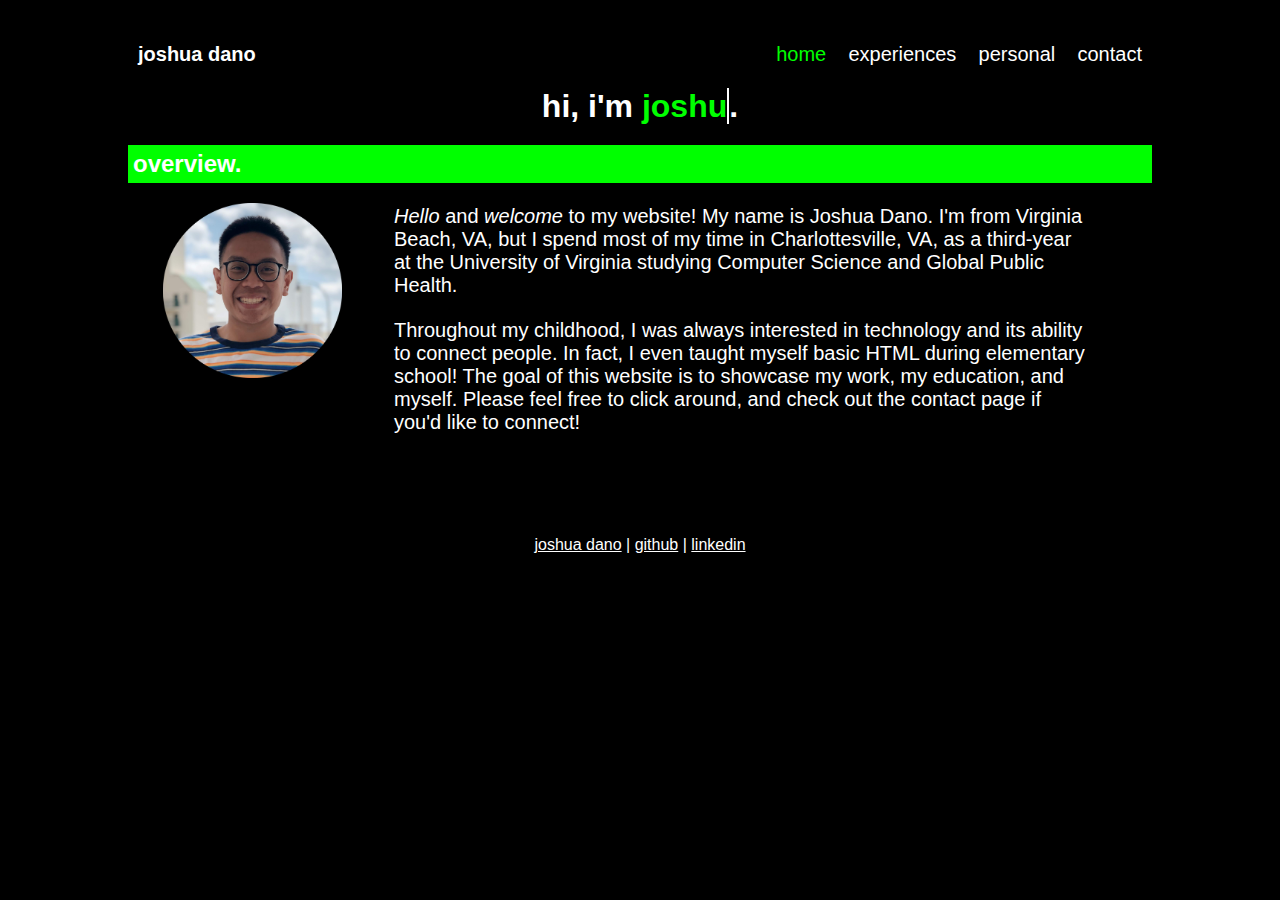
<file: index.html>
<!DOCTYPE html>
<html>
<head>
	<title>Joshua Dano | home</title>
	<link rel="stylesheet" type="text/css" href="main.css">
	<link rel="shortcut icon" type="image/png" href="./images/logo.png"/>


	<!-- code from https://css-tricks.com/snippets/css/typewriter-effect/ -->
	<script>
		var TxtType = function(el, toRotate, period) {
			this.toRotate = toRotate;
			this.el = el;
			this.loopNum = 0;
			this.period = parseInt(period, 10) || 2000;
			this.txt = '';
			this.tick();
			this.isDeleting = false; 
		}

		TxtType.prototype.tick = function() {
			var i = this.loopNum % this.toRotate.length;
			var fullTxt = this.toRotate[i];

			if (this.isDeleting) {
				this.txt = fullTxt.substring(0, this.txt.length -1);
			}
			else {
				this.txt = fullTxt.substring(0, this.txt.length + 1);
			}
			this.el.innerHTML = '<span class = "wrap">'+this.txt+'</span>';

			var that = this;
			var delta = 200 - Math.random() * 100

			if (this.isDeleting) { delta /= 2; }

			if (!this.isDeleting && this.txt === fullTxt) {
				delta = this.period;
				this.isDeleting = true;
			}
			else if (this.isDeleting && this.txt === '') {
				this.isDeleting = false;
				this.loopNum++;
				delta = 500;
			}

			setTimeout(function() {
				that.tick();
			}, delta);
		}

		window.onload = function() {
			var elements = document.getElementsByClassName('typewrite');
			for (var i=0; i<elements.length; i++) {
				var toRotate = elements[i].getAttribute('data-type');
				var period = elements[i].getAttribute('data-period');
				if (toRotate) {
					new TxtType(elements[i], JSON.parse(toRotate), period);

				}
			}
			var css = document.createElement("style");
			css.type = "text/css";
			css.innerHTML = ".typewrite > .wrap { border-right: 0.08em solid #fff }";
			document.body.appendChild(css);
		};
	</script>

</head>
<body>
	<div class="name">
		<p><a href="index.html"><b>joshua dano</b></a></p>
	</div>

	<div class="links">
		<p><a href="index.html"><span style="color: #00ff00">home</span></a>&nbsp;&nbsp;&nbsp;&nbsp;<a href="experiences.html">experiences</a>&nbsp;&nbsp;&nbsp;&nbsp;<a href="personal.html">personal</a>&nbsp;&nbsp;&nbsp;&nbsp;<a href="contact.html">contact</a></p>
	</div>


	<!-- code from https://css-tricks.com/snippets/css/typewriter-effect/ -->
		<h1>hi, i'm 

			<a href="" style="color: #00ff00" class="typewrite" data-period="2000" data-type='["joshua dano", "a student", "a developer"]'></a>.

			<span class= "wrap"></span>
		</a>
	</h1>

		<h2>overview.</h2>
	
		<div class="photo">
			<img src="./images/headshot.png" alt="Headshot of Joshua Dano" width="70%">
		</div>
		<div class="text">
			<p><i>Hello</i> and <i>welcome</i> to my website! My name is Joshua Dano. I'm from Virginia Beach, VA, but I spend most of my time in Charlottesville, VA, as a third-year at the University of Virginia studying Computer Science and Global Public Health. </p>
			<br>
			<p>Throughout my childhood, I was always interested in technology and its ability to connect people. In fact, I even taught myself basic HTML during elementary school! The goal of this website is to showcase my work, my education, and myself. Please feel free to click around, and check out the contact page if you'd like to connect!</p>
		</div>
	</body>

<footer>
	<a href="index.html">joshua dano</a> | <a href="https://www.github.com/joshdano/">github</a> | <a href="https://www.linkedin.com/in/joshdano">linkedin</a>
</footer>
</html>
</file>
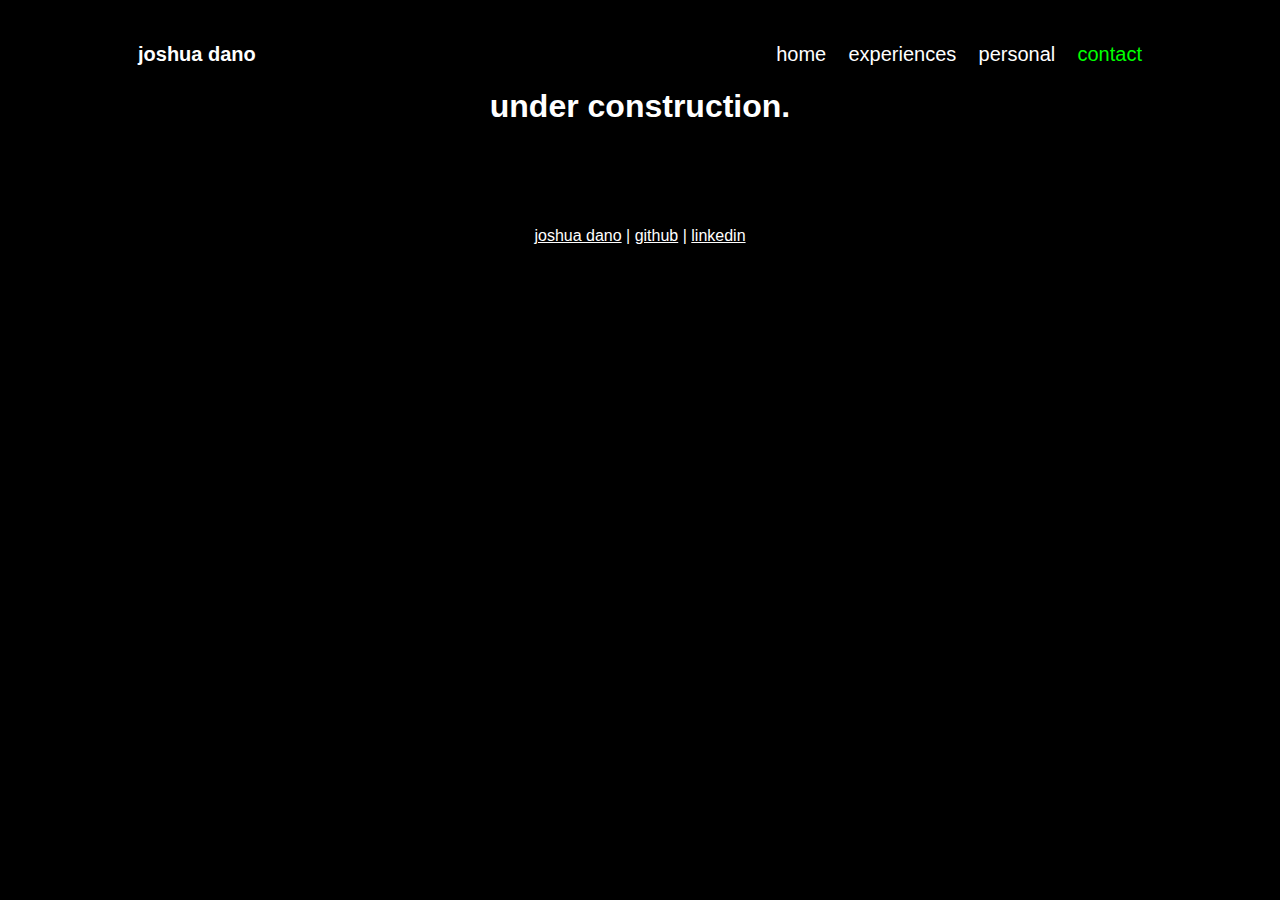
<file: contact.html>
<!DOCTYPE html>
<html>
<head>
	<title>Joshua Dano | contact</title>
	<link rel="stylesheet" type="text/css" href="main.css">
	<link rel="shortcut icon" type="image/png" href="./images/logo.png"/>
</head>
<body>
	<div class="name">
		<p><a href="index.html"><b>joshua dano</b></a></p>
	</div>

	<div class="links">
		<p><a href="index.html">home</a>&nbsp;&nbsp;&nbsp;&nbsp;<a href="experiences.html">experiences</a>&nbsp;&nbsp;&nbsp;&nbsp;<a href="personal.html">personal</a>&nbsp;&nbsp;&nbsp;&nbsp;<a href="contact.html"><span style="color: #00ff00">contact</span></a></p>
	</div>

	<h1>under construction.</h1>
</body>

<footer>
	<a href="index.html">joshua dano</a> | <a href="https://www.github.com/joshdano/">github</a> | <a href="https://www.linkedin.com/in/joshdano">linkedin</a>
</footer>
</html>
</file>
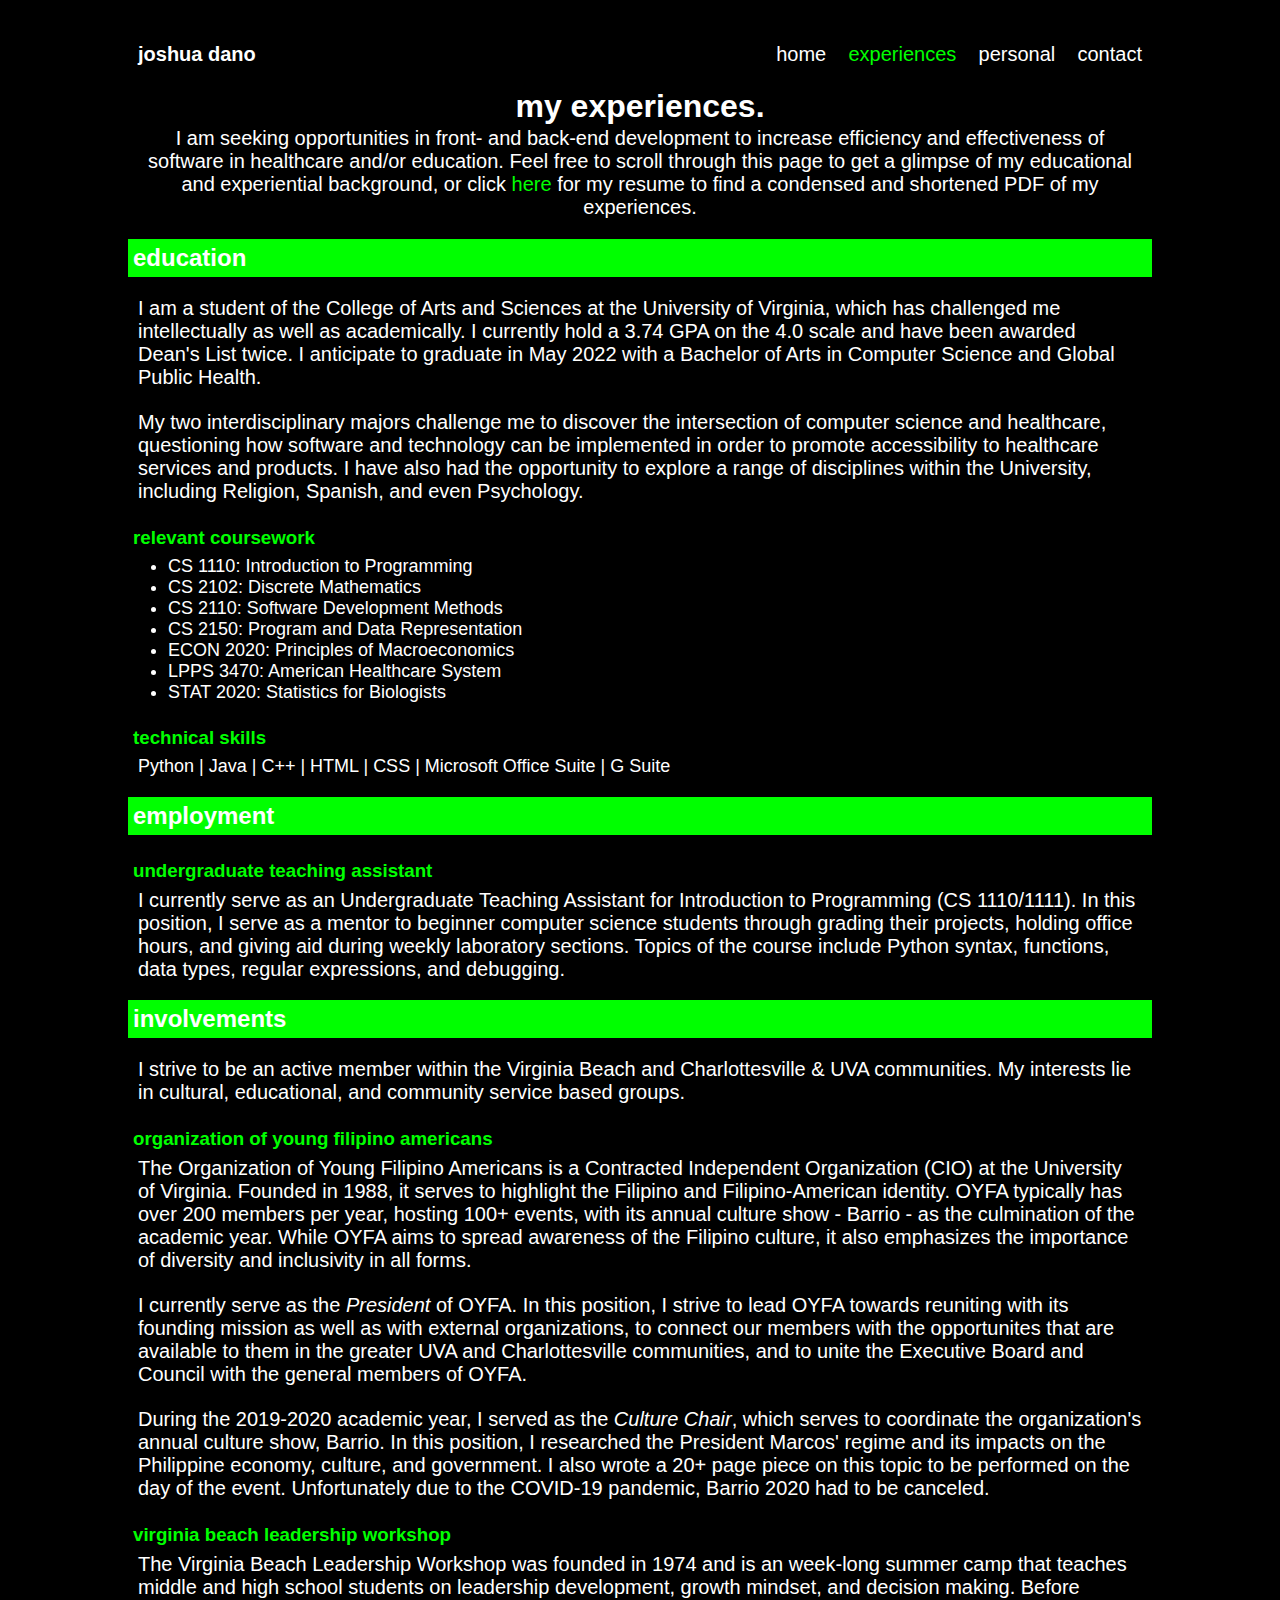
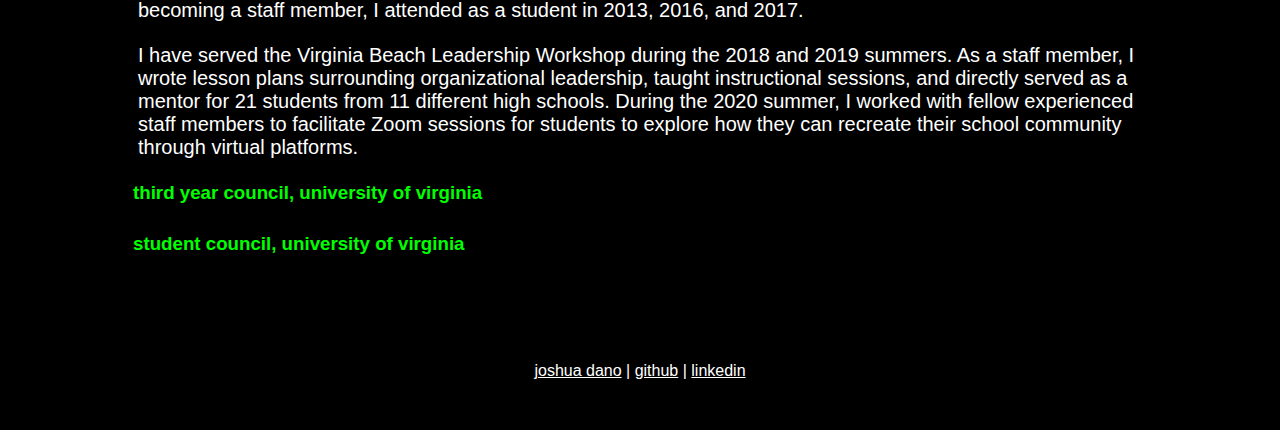
<file: experiences.html>
<!DOCTYPE html>
<html>
<head>
	<title>Joshua Dano | experiences</title>
	<link rel="stylesheet" type="text/css" href="main.css">
	<link rel="shortcut icon" type="image/png" href="./images/logo.png"/>
</head>
<body>
	<div class="name">
		<p><a href="index.html"><b>joshua dano</b></a></p>
	</div>

	<div class="links">
		<p><a href="index.html">home</a>&nbsp;&nbsp;&nbsp;&nbsp;<a href="experiences.html"><span style="color: #00ff00">experiences</span></a>&nbsp;&nbsp;&nbsp;&nbsp;<a href="personal.html">personal</a>&nbsp;&nbsp;&nbsp;&nbsp;<a href="contact.html">contact</a></p>
	</div>

	<h1>my experiences.</h1>
	<p style="text-align: center;">I am seeking opportunities in front- and back-end development to increase efficiency and effectiveness of software in healthcare and/or education. Feel free to scroll through this page to get a glimpse of my educational and experiential background, or click <a href="https://drive.google.com/file/d/1pB-twXnE5dFRmQZlVi86LEOJkViK3cIb/view?usp=sharing"><span style="color: #00ff00">here</span></a> for my resume to find a condensed and shortened PDF of my experiences.</p>

	<h2>education</h2>

	<p>I am a student of the College of Arts and Sciences at the University of Virginia, which has challenged me intellectually as well as academically. I currently hold a 3.74 GPA on the 4.0 scale and have been awarded Dean's List twice. I anticipate to graduate in May 2022 with a Bachelor of Arts in Computer Science and Global Public Health.</p><br>
	<p>My two interdisciplinary majors challenge me to discover the intersection of computer science and healthcare, questioning how software and technology can be implemented in order to promote accessibility to healthcare services and products. I have also had the opportunity to explore a range of disciplines within the University, including Religion, Spanish, and even Psychology.</p>

	<h3>relevant coursework</h3>
	<ul>
		<li>CS 1110: Introduction to Programming</li>
		<li>CS 2102: Discrete Mathematics</li>
		<li>CS 2110: Software Development Methods</li>
		<li>CS 2150: Program and Data Representation</li>
		<li>ECON 2020: Principles of Macroeconomics</li>
		<li>LPPS 3470: American Healthcare System</li>
		<li>STAT 2020: Statistics for Biologists</li>
	</ul>

	<h3>technical skills</h3>
	<p style="font-size: 18px;">Python | Java | C++ | HTML | CSS | Microsoft Office Suite | G Suite</p>

	<h2>employment</h2>
	<h3>undergraduate teaching assistant</h3>
	<p>I currently serve as an Undergraduate Teaching Assistant for Introduction to Programming (CS 1110/1111). In this position, I serve as a mentor to beginner computer science students through grading their projects, holding office hours, and giving aid during weekly laboratory sections. Topics of the course include Python syntax, functions, data types, regular expressions, and debugging.</p>

	<h2>involvements</h2>
	<p>I strive to be an active member within the Virginia Beach and Charlottesville & UVA communities. My interests lie in cultural, educational, and community service based groups.</p>
	<h3>organization of young filipino americans</h3>
	<p>The Organization of Young Filipino Americans is a Contracted Independent Organization (CIO) at the University of Virginia. Founded in 1988, it serves to highlight the Filipino and Filipino-American identity. OYFA typically has over 200 members per year, hosting 100+ events, with its annual culture show - Barrio - as the culmination of the academic year. While OYFA aims to spread awareness of the Filipino culture, it also emphasizes the importance of diversity and inclusivity in all forms.</p><br>

	<p>I currently serve as the <i>President</i> of OYFA. In this position, I strive to lead OYFA towards reuniting with its founding mission as well as with external organizations, to connect our members with the opportunites that are available to them in the greater UVA and Charlottesville communities, and to unite the Executive Board and Council with the general members of OYFA.</p><br>

	<p>During the 2019-2020 academic year, I served as the <i>Culture Chair</i>, which serves to coordinate the organization's annual culture show, Barrio. In this position, I researched the President Marcos' regime and its impacts on the Philippine economy, culture, and government. I also wrote a 20+ page piece on this topic to be performed on the day of the event. Unfortunately due to the COVID-19 pandemic, Barrio 2020 had to be canceled.</p>

	<h3>virginia beach leadership workshop</h3>
	<p>The Virginia Beach Leadership Workshop was founded in 1974 and is an week-long summer camp that teaches middle and high school students on leadership development, growth mindset, and decision making. Before becoming a staff member, I attended as a student in 2013, 2016, and 2017.</p><br>

	<p>I have served the Virginia Beach Leadership Workshop during the 2018 and 2019 summers. As a staff member, I wrote lesson plans surrounding organizational leadership, taught instructional sessions, and directly served as a mentor for 21 students from 11 different high schools. During the 2020 summer, I worked with fellow experienced staff members to facilitate Zoom sessions for students to explore how they can recreate their school community through virtual platforms.</p>

	<h3>third year council, university of virginia</h3>
	<p></p>
	<h3>student council, university of virginia</h3>
	<p></p>
</body>

<footer>
	<a href="index.html">joshua dano</a> | <a href="https://www.github.com/joshdano/">github</a> | <a href="https://www.linkedin.com/in/joshdano">linkedin</a>
</footer>
</html>
</file>
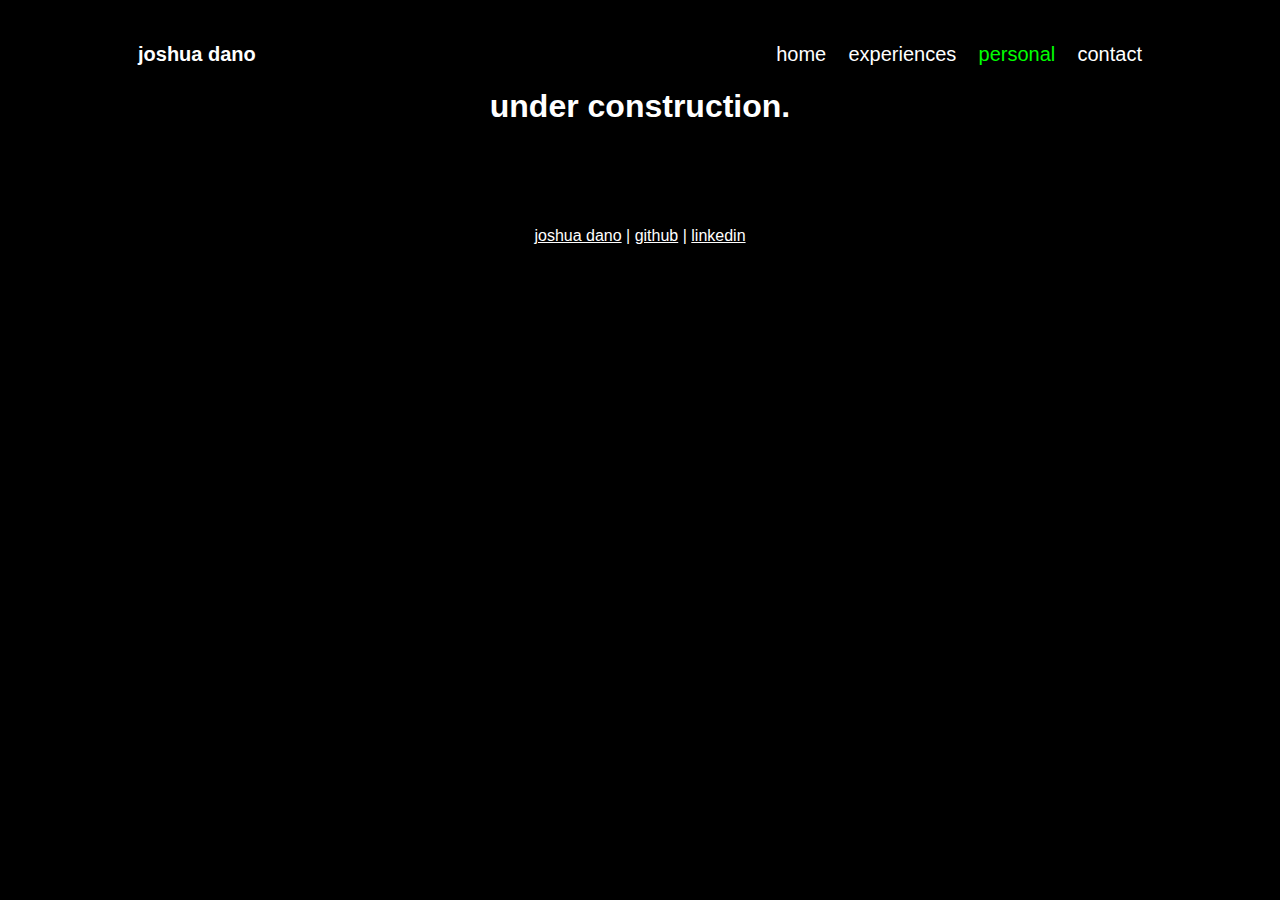
<file: personal.html>
<!DOCTYPE html>
<html>
<head>
	<title>Joshua Dano | personal</title>
	<link rel="stylesheet" type="text/css" href="main.css">
	<link rel="shortcut icon" type="image/png" href="./images/logo.png"/>

	<style>
		.photo {
			float: left;
			padding: 12px;
			width: 25%;
			padding-bottom: 15px;
		}
		.text {
			float: left;
			width: 70%;
			padding-left: 25px;
		}
	</style>
</head>
<body>
	<div class="name">
		<p><a href="index.html"><b>joshua dano</b></a></p>
	</div>

	<div class="links">
		<p><a href="index.html">home</a>&nbsp;&nbsp;&nbsp;&nbsp;<a href="experiences.html">experiences</a>&nbsp;&nbsp;&nbsp;&nbsp;<a href="personal.html"><span style="color: #00ff00">personal</span></a>&nbsp;&nbsp;&nbsp;&nbsp;<a href="contact.html">contact</a></p>
	</div>

	<h1>under construction.</h1>

</body>

<footer>
	<a href="index.html">joshua dano</a> | <a href="https://www.github.com/joshdano/">github</a> | <a href="https://www.linkedin.com/in/joshdano">linkedin</a>
</footer>
</html>
</file>
<file: main.css>
/* universal css for all pages */
html {
	background-color: black;
}

.name {
	width: 30%;
}

.links {
	width: 70%;
}

.links p {
	text-align: right;
}

.name, .links {
	float: left;
	padding-top: 20px;
	padding-bottom: 20px;
	background-color: black;
}

a:link, a:visited { 
	color: white;
	text-decoration: none;
}

body {
	font-family: Tahoma, Geneva, sans-serif;
	color: white;
	margin: 0px auto;
    width: 80%;
}

footer a:link, footer a:visited {
	text-decoration: underline;
}

footer {
	width: 100%;
	float: left;
	text-align: center;
	margin: 100px 0 50px 0;
}

h1, h2, h3 {
	padding: 5px;
}

h1 {
	text-align: center;
	background-color: black;
	color: white;
	padding: 0px;
	margin-bottom: 2px;
}

h2 {
	text-align: left;
	background-color: #00ff00;
	color: white;
}

h3 {
	text-align: left;
	background-color: black;
	color: #00ff00;
	margin-bottom: 2px;
}

/* index page */
.photo, .text { float: left; }

.photo {
	width: 25%;
}

.photo img { padding-left: 35px; }

.text {
	width: 70%;
	text-align: left;
	/*margin-top: 60px;*/
}

.text p { padding-left: 0 10px 0 10px; }

p {
	text-align: left;
	font-size: 20px;
	margin: 2px 10px 2px 10px; /* top - right - bottom - left */
}

ul {
	margin: 2px 0 0 0;
	font-size: 18px;
}

/* experiences page */

/* personal page */

/* contact page */

/* compatibility */
@media only screen and (max-width: 1000px) {
	/* universal code */
	.name, .links {
		width: 100%; 
	}

	.name p, .links p {
		text-align: center;
	}

	.name { padding: 0; }


	/* index page */
	.photo { width: 100%; }
	.photo img {
		width: 50%;
		display: block; 
		margin-left: auto;
		margin-right: auto;
	}
	.text {
		width: 100%;
		margin-top: 5px;
	}
	.text p {
		text-align: center;
		padding: 10px;
	}
}
</file>
